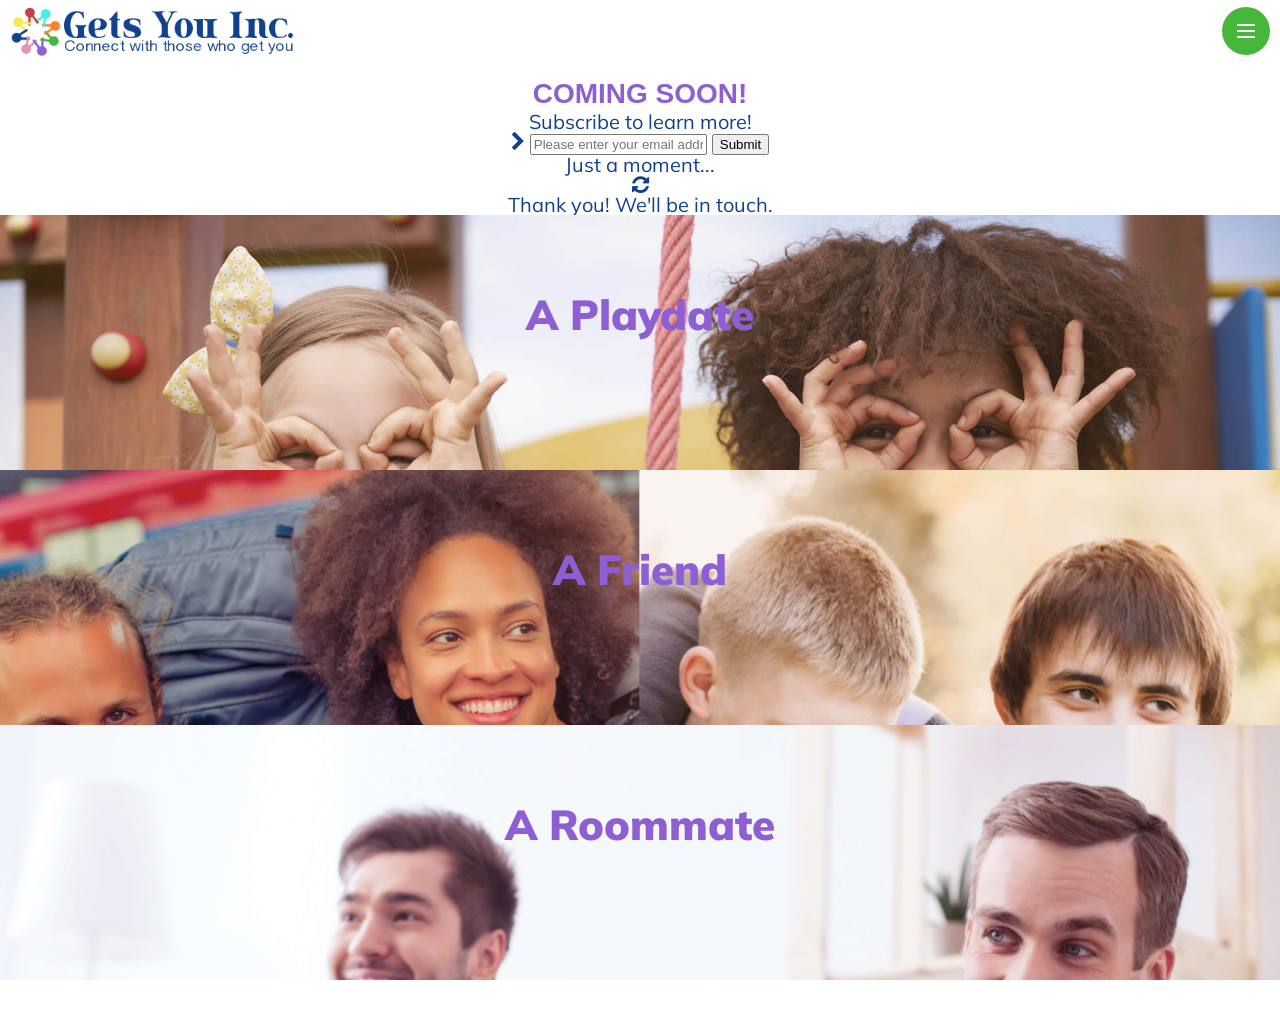
<file: index.html>
<!doctype html>
<html lang="en" class="no-js">
<head>
	<meta charset="UTF-8">
	<meta name="viewport" content="width=device-width, initial-scale=1">
	<meta name="keywords" content="connecting, matching, autism, spectrum, playmate, playdate, friendship, dating, roommate, moving">
	<meta name="description" content="Making connections with others that get you. Our algorithm matches you for playdates, friendships/dates, and roommates for either college or if you're moving out.">
	<link rel="shortcut icon" type="image/x-icon" href="img/favicon.ico">
    <link href="https://fonts.googleapis.com/css?family=Muli:700,900" rel="stylesheet" type="text/css">
    <link rel="stylesheet" href="https://cdnjs.cloudflare.com/ajax/libs/font-awesome/4.7.0/css/font-awesome.min.css">
	<link rel="stylesheet" href="css/reset.css"> <!-- CSS reset -->
	<link rel="stylesheet" href="css/style.css"> <!-- Resource style -->
    <script src="js/modernizr.js"></script> <!-- Modernizr -->
	
  	
	<title>GetsYouInc - ASD Connections</title>
</head>
<body>
	<header>
		<a href="#0" class="logo"><img src="img/logo.png" alt="Logo of 8 figures standing in a circle holding hands inward to form a star. Titled, 'Gets You Inc.' Tagline, 'Connecting you with someone that gets you.'" width="285"></a>
		<br/>
		<div class="head-title">
            <h1>COMING SOON!</h1>
		</div>

        <button class="nav-trigger">Menu<span aria-hidden="true" class="icon"></span></button>
	
		<!-- heirarchy: #cuboid > form > div*4(cuboid faces) -->
	    <div id="cuboid">
	        <form>
		        <!-- #1 hover button -->
		        <div>
			        <p class="cuboid-text">Subscribe to learn more!</p>
		        </div>
		        <!-- #2 text input -->
		        <div>
			        <!-- Label to trigger #submit -->
			        <label for="submit" class="submit-icon">
				        <i class="fa fa-chevron-right"></i>
			        </label>
			        <input type="text" id="email" class="cuboid-text" placeholder="Please enter your email address." autocomplete="off"/>
			        <!-- hidden submit button -->
			        <input type="submit" id="submit" />
		        </div>
		        <!-- #3 loading message -->
		        <div>
			        <p class="cuboid-text loader">Just a moment...</p>
		        </div>
		        <!-- #4 success message -->
		        <div>
			        <!-- reset/retry button -->
			        <span class="reset-icon"><i class="fa fa-refresh"></i></span>
                    <p class="cuboid-text">Thank you! We'll be in touch.</p>
		        </div>
	        </form>
        </div> <!-- .cuboid -->
	</header>

	<nav class="primary-nav">
		<ul>
			<li class="label">Navigation</li>
            <li><a href="pages/about.html">Our Story</a></li>
			<li><a href="pages/team.html">The Team</a></li>
			<li><a href="pages/contact.html">Contact Us</a></li>
		</ul>
	</nav> <!-- .primary-nav -->
	
	<div class="projects-container">
		<ul>
			<li class="single-project">
				<div class="title">
					<h1>A Playdate</h1>
				</div> <!-- .title -->
                
				<div class="project-info">
				    <button class="scroll">Scroll down</button>
					
				    <div class="content-wrapper">
                        <article>
                            <h2>A Playdate That Gets You</h2>
						    <p>
                                One of the most heartbreaking experiences for parents is witnessing their child not fitting in. Parents of children on the autism spectrum are familiar with this pain–sometimes due to their child withdrawing and other times due to children shunning their child. 
							</p>
							<p>
								As professionals working in the field of applied behavior analysis, we can help you. We've used our extensive knowledge from working with children on the spectrum to design a site and create an algorithm pairing ideal playdates.
							</p>
							<p>
								You and your child will finally be able to experience the benefits and joys of positive social interaction. Gets You Inc. will be here to help you find a playdate that gets you.
                            </p>
							<P>
							    To be kept informed of our progress and be notified of our upcoming launch, just go up to our green sign up cube and leave your email address now. We promise, we will never sell or share it! Then choose to share the news, by clicking on the icons of your favorite platforms over on the right.
							</P>
							<br/>
							<a href="index.html" class="back">BACK TO HOME</a>
                        </article>		
                    </div> <!-- .content-wrapper -->
                </div> <!-- .project-info -->
            </li> <!-- .single-project -->
			

            <li class="single-project">
                <div class="title">
				    <h1>A Friend</h1>
                </div> <!-- .title -->

                <div class="project-info">
				    <button class="scroll">Scroll down</button>

					<div class="content-wrapper">
                        <article>
                            <h2>A Friend That Gets You</h2>
						    <p>
							    Living on the autism spectrum can feel very lonely. It's hard to find a friend that truely understands you and your traits. 
							</p>
							<p>
								As professionals working with people on the autism spectrum, we've used our expertise in the field of applied behavior analysis to design a site and create an algorithm pairing like-minded people for possible friendships.
							</p>
							<p>
								Not only will you find an understanding friend, but you'll also be able to communicate with your matches live, in a secure environment. Whether you're looking for a friend to just hang out with or for a romance, Gets You Inc. will be here to help you find a friend that gets you.
						    </p>
							<P>
							    To keep up with our progress and find out the date of our launch, go up to our green sign up cube and leave your email address now. You have our promise, we'll never share or sell it! Now select your favorite platforms to share the news at the bottom right.
							</P>
							<a href="index.html" class="back">BACK TO HOME</a>
						</article>                
				    </div><!-- .content-wrapper --> 
                </div><!-- .project-info -->
			</li><!-- single-project -->


            <li class="single-project">
                <div class="title">
				    <h1>A Roommate</h1>
                </div> <!-- .title -->

                <div class="project-info">
				    <button class="scroll">Scroll down</button>

					<div class="content-wrapper">
                        <article>
                            <h2>A Roommate That Gets You</h2>
						    <p>
							    Moving out, be it for college or you're just ready for the next stage of your life, can be an exciting, but anxious time for everyone. When you're on the spectrum, it has its own unique challenges. 
							</p>
							<p>
								We've used our extensive experience in the field of applied behavior analysis to design a site and create an algorithm to pair harmonious people, as possible roommates. 
							</p>
							<p>
							    You'll soon be able to easily find a roommate, as well as be able to communicate live, within our secure environment, until you're ready to move your conversations off line. 
							</p>
							<p>
								Whether you're moving into a dorm room or a condo close to work, Gets You Inc. will be here to help you find a roommate that gets you.
						    </p>
							<P>
							    To receive our newsletter and be kept informed of our progress and be notified of our launch date and special offers, go up to our green sign up cube and leave your email address. We promise, we will never share or sell it! Don't forget to choose your favorite platforms from the bottom right, to share the news.
							</P>
							<a href="index.html" class="back">BACK TO HOME</a>
						</article>
				    </div><!-- .content-wrapper --> 
                </div><!-- .project-info --> 
            </li><!-- single-project -->
		</ul>
    </div> <!-- .projects-container -->
	<div class="a2a_kit a2a_kit_size_22 a2a_floating_style a2a_default_style" style="bottom:0px; right:4%;"><!-- social-media -->
        <a class="a2a_button_facebook"></a>
        <a class="a2a_button_twitter"></a>
        <a class="a2a_button_google_plus"></a>
        <a class="a2a_button_pinterest"></a>
        <a class="a2a_button_email"></a>
    </div><!-- social-media -->

<script src="js/jquery-2.1.4.js" type="text/javascript"></script>
<script src="js/main.js"></script> <!-- Resource jQuery -->
<script async src="https://static.addtoany.com/menu/page.js"></script>
</body>
</html>
</file>
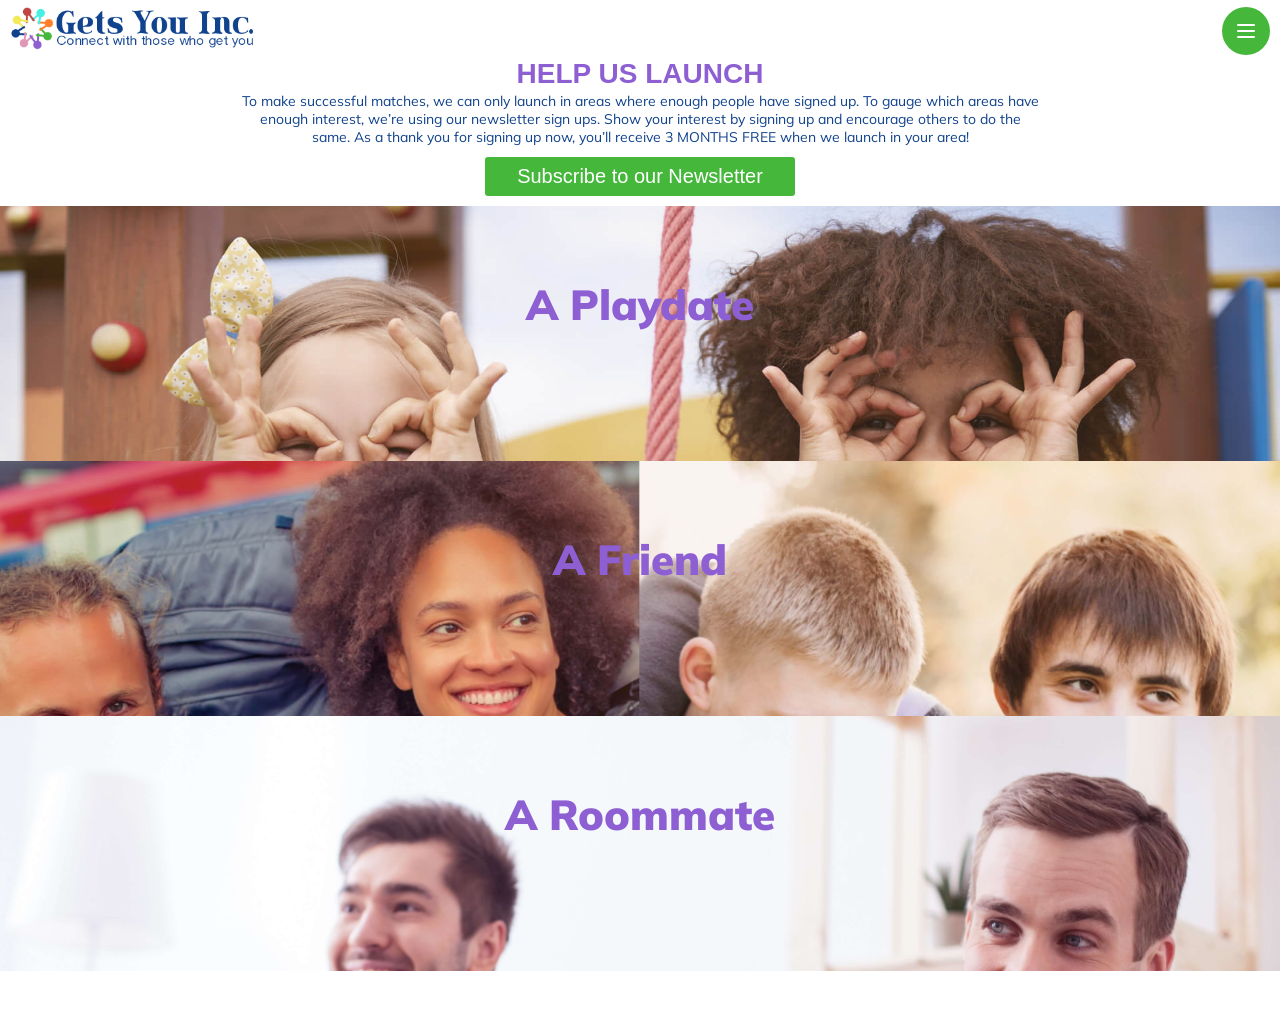
<file: home.html>
<!doctype html>
<html lang="en" class="no-js">
<head>
	<meta charset="UTF-8">
	<meta name="viewport" content="width=device-width, initial-scale=1,maxiumum-scale=1,minimum-scale=1">
	<meta name="keywords" content="connecting, matching, autism, spectrum, playmate, playdate, friendship, dating, roommate, moving">
	<meta name="description" content="Our algorithm matches individuals on the austism spectrum with playdates, friends/dates, and roommates. We help you connect with those who get you.">
	<meta name="google-site-verification" content="wWS8jaY9TCCf4JEFb7dflRlG07UkhD0gkKArxJwVW4M" />
	
	<link rel="shortcut icon" type="image/x-icon" href="img/favicon.ico">
    <link href="https://fonts.googleapis.com/css?family=Muli:700,900" rel="stylesheet" type="text/css">
    <link rel="stylesheet" href="https://cdnjs.cloudflare.com/ajax/libs/font-awesome/4.7.0/css/font-awesome.min.css">
	<link rel="stylesheet" href="css/reset.css"> <!-- CSS reset -->
	<link rel="stylesheet" href="css/style.css"> <!-- Resource style -->
    <script src="js/modernizr.js"></script> <!-- Modernizr -->
	
  	
	<title>GetsYouInc - ASD Connections</title>
</head>
<body>
	<header>
		<a href="#0" class="logo"><img src="img/logo.png" alt="Logo of 8 figures standing in a circle holding hands inward to form a star. Titled, 'Gets You Inc.' Tagline, 'Connecting you with someone that gets you.'" width="245"></a>
	
		<div class="head-title">	
	               <h1>HELP US LAUNCH</h1>
	           </div>
			   <div class="head-explain">	   
	             <p>To make successful matches, we can only launch in areas where enough people have signed up. To gauge which areas have enough interest, we’re using our newsletter sign ups. Show your interest by signing up and encourage others to do the same. As a thank you for signing up now, you’ll receive 3 MONTHS FREE when we launch in your area! 
	             </p>
	           </div>
			   <div class="subscribe">	   
				   <button class="button button-subscribe"><a href = "https://getsusubscribe.herokuapp.com">Subscribe to our Newsletter</a></button>
	           </div>
			  <button class="nav-trigger">Menu<span aria-hidden="true" class="icon"></span></button>
	       </header>

		   <nav class="primary-nav">
	           <ul>
				   <li class="label">Navigation</li>
				   <li><a href="pages/about.html">Our Story</a></li>
				   <li><a href="pages/team.html">The Team</a></li>
				   <li><a href="pages/work.html">Connections</a></li>
				   <li><a href="pages/contact.html">Contact Us</a></li>
	           </ul>
	       </nav> <!-- .primary-nav -->
    
		   <div class="projects-container">
	           <ul>
				   <li class="single-project">	   	   
					   <div class="title">	   
	                       <h1>A Playdate</h1>
	                   </div> <!-- .title -->
                
					   <div class="project-info">	   
						   <button class="scroll">Scroll down</button>
                    
						   <div class="content-wrapper">	   
	                           <article>
	                               <h2>A Playdate That Gets You</h2>
	                               <p>
	                                   One of the most difficult experiences for parents is witnessing their child not fitting in. Parents of children on the autism spectrum are familiar with this experience, sometimes due to their child withdrawing and other times due to children excluding their child. 
	                               </p>
	                               <p>
	                                   As professionals who have many years of experience working with children on the spectrum, we can help you. We’ve used our extensive knowledge to design a site and create an algorithm to pair ideal playdates. Gets You Inc. is the only site to take your child’s unique qualities into consideration, before forming a match.
	                               </p>
	                               <p>
	                                   Our hope is to provide a resource that enables you to find the benefits and joys of positive social interaction. Gets You Inc. is here to help you find a playdate that finally gets you.
	                               </p>
	                               <p>
	                                   To be be notified of our launch in your area, subscribe to our newsletter. We promise, we will never sell or share your info! We value your’s and your child’s privacies. When we’re ready to launch, we’ll send you a code for 3 MONTHS FREE to try Gets You Inc. We’ve made it easy for you to share this pre-launch invitation to try us, just click on the icons of your favorite platforms over on the right. 
	                               </p>    
	                               <p>
	                                   Gets You Inc. is eager to assist you in finding an ideal playdate for your child.
	                               </p>
	                               <br/>
								   <a href="home.html" class="back">BACK TO HOME</a>
	                           </article>        
	                      </div> <!-- .content-wrapper -->
	                   </div> <!-- .project-info -->
	               </li> <!-- .single-project -->
			

            <li class="single-project">
                <div class="title">
				    <h1>A Friend</h1>
                </div> <!-- .title -->

                <div class="project-info">
				    <button class="scroll">Scroll down</button>

					<div class="content-wrapper">
                        <article>
                            <h2>A Friend That Gets You</h2>
						    <p>
							    Living on the autism spectrum can feel very lonely. It's hard to find a friend that truly understands you and your unique traits. 
							</p>
							<p>
								As professionals working with people on the spectrum, we've used our many years of experience within the community, to design a first of its kind site and created our own algorithm to pair compatable people for possible friendships.
							</p>
							<p>
								Not only will you find understanding people you can feel comfortable around, but you'll also be able to communicate with your matches live, within a secure environment. Whether you're looking for a friend to just hang out with or for a romantic relationship, Gets You Inc. is here to help you find a friend that finally gets you.
						    </p>
							<p>
							    To keep up with our progress and find out the date of our launch, plus relevant articles for the ASD community, subscribe to our newsletter. Don't worry, we respect you too much to ever share or sell your private info. Your privacy is important to us! When we get ready to launch, we'll send you a discount code for 3 MONTHS FREE to try Gets You Inc. Don't forget to select your favorite platforms to share this pre-launch deal. We've made it easy for you with the icons on the bottom right. 
							</p>	
							<p>	Gets You Inc. is excited to begin helping you find that special friend that gets you.
							</p>
							<a href="home.html" class="back">BACK TO HOME</a>
						</article>                
				    </div><!-- .content-wrapper --> 
                </div><!-- .project-info -->
			</li><!-- single-project -->


            <li class="single-project">
                <div class="title">
				    <h1>A Roommate</h1>
                </div> <!-- .title -->

                <div class="project-info">
				    <button class="scroll">Scroll down</button>

					<div class="content-wrapper">
                        <article>
                            <h2>A Roommate That Gets You</h2>
						    <p>
							    Moving out, be it for college or you're just ready for the next stage of your life, can be an exciting but anxious time for everyone. When you're on the spectrum, it has its own unique challenges. 
							</p>
							<p>
								We've used our extensive experience working with those on the spectrum to design this one-of-a-kind site. We've created an algorithm that takes into consideration what makes you, you, and pairing like minded people as possible roommates. 
							</p>
							<p>
							    You'll soon be able to easily find a roommate that gets you and to communicate live within our secure site, until you're ready to move your conversations off-line. 
							</p>
							<p>
								Whether you're moving into a dorm room or a condominium close to work, Gets You Inc. will be here to help you find a roommate that gets you.
						    </p>
							<p>
							    To receive a free trial on Gets You Inc., subscribe now to our newsletter. We'll keep you updated on our progress and notify you of our launch date, plus include any articles we believe you may find interesting and relative. When we're ready to launch, we'll send you your code for 3 MONTHS FREE on Gets You Inc. We take your privacy seriously. You can rest assured, we'll never share or sell your info! Don't forget to choose your favorite platforms from the bottom right and share this exciting pre-launch offer. 
							</p>
							<p>
								Gets You Inc. is looking forward to helping you find an ideal roommate–a roommate that gets you.
							</p>
							<a href="home.html" class="back">BACK TO HOME</a>
						</article>
				    </div><!-- .content-wrapper --> 
                </div><!-- .project-info --> 
            </li><!-- single-project -->
		</ul>
    </div> <!-- .projects-container -->
	<div class="a2a_kit a2a_kit_size_32 a2a_floating_style a2a_default_style" style="bottom:0px; right:4%;"><!-- social-media -->
        <a class="a2a_button_facebook"></a>
        <a class="a2a_button_twitter"></a>
        <a class="a2a_button_google_plus"></a>
        <a class="a2a_button_pinterest"></a>
        <a class="a2a_button_email"></a>
    </div><!-- social-media -->
<script src="js/jquery-2.1.4.js" type="text/javascript"></script>
<script src="js/main.js"></script> <!-- Resource jQuery -->
<script async src="https://static.addtoany.com/menu/page.js"></script>
</body>
</html>
</file>
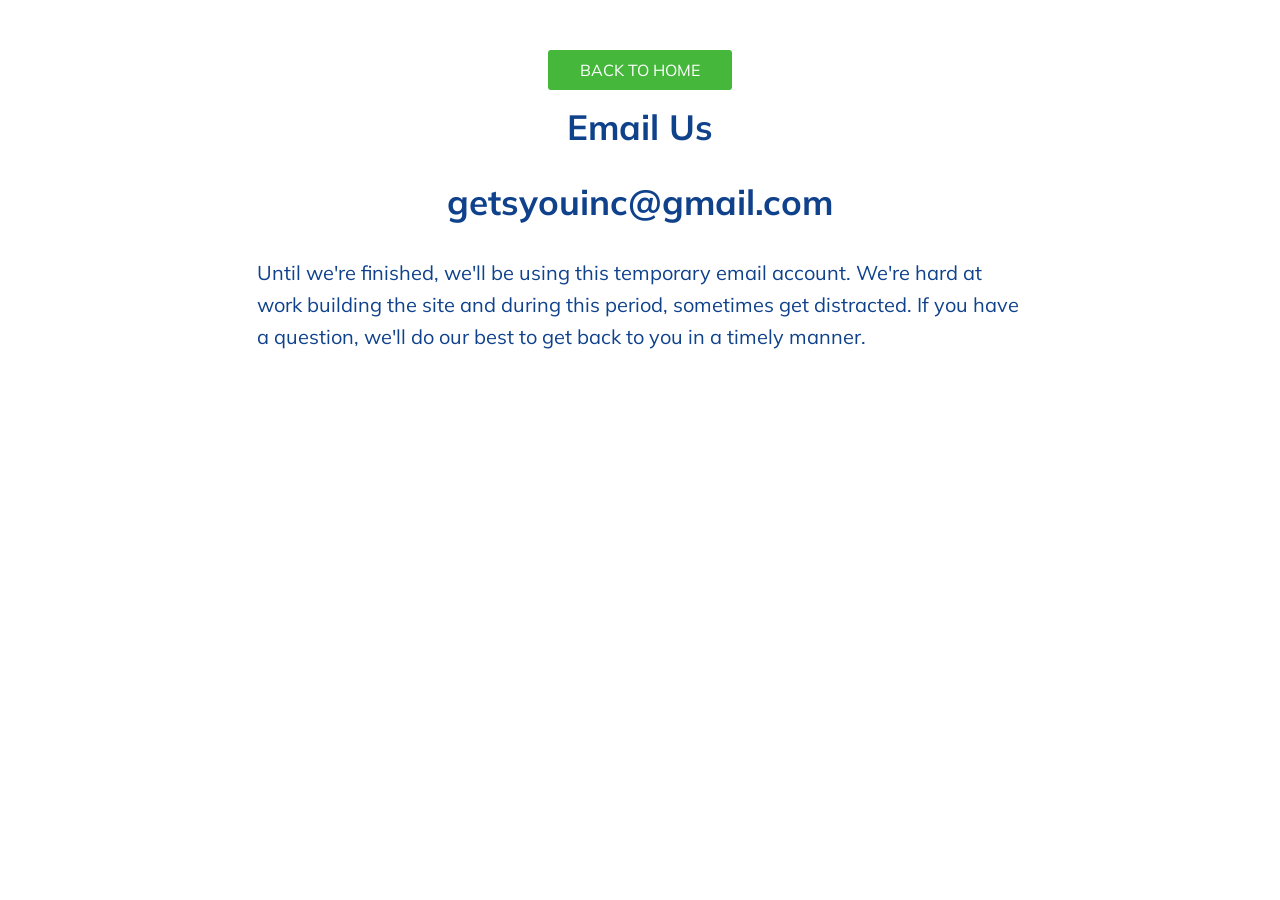
<file: pages/contact.html>
<!doctype html>
<html lang="en" class="no-js">
<head>
	<meta charset="UTF-8">
	<meta name="viewport" content="width=device-width, initial-scale=1,maxiumum-scale=1,minimum-scale=1">
    <link rel="shortcut icon" type="image/x-icon" href="../img/favicon.ico">
	<link href='https://fonts.googleapis.com/css?family=Muli' rel='stylesheet' type='text/css'>
    <link rel="stylesheet" href="https://cdnjs.cloudflare.com/ajax/libs/font-awesome/4.7.0/css/font-awesome.min.css">
	<link rel="stylesheet" href="../css/reset.css"> <!-- CSS reset -->
	<link rel="stylesheet" href="../css/style.css"> <!-- Resource style -->

    <title>Contact Us - Gets You Inc.</title>
</head>
<body>
	<div class="page-wrapper">
	    <article>
			<a href="../home.html" class="back">BACK TO HOME</a>
		    <div>
                <h2>Email Us</h2>
	        </div>
			
			<div>
			    <h2>getsyouinc@gmail.com</h2>
			</div>
			<div>
				<p>Until we're finished, we'll be using this temporary email account. We're hard at work building the site and during this period, sometimes get distracted. If you have a question, we'll do our best to get back to you in a timely manner.</p>
			</div>
			
			
		</article>
	</div>
</body>
</html>
</file>
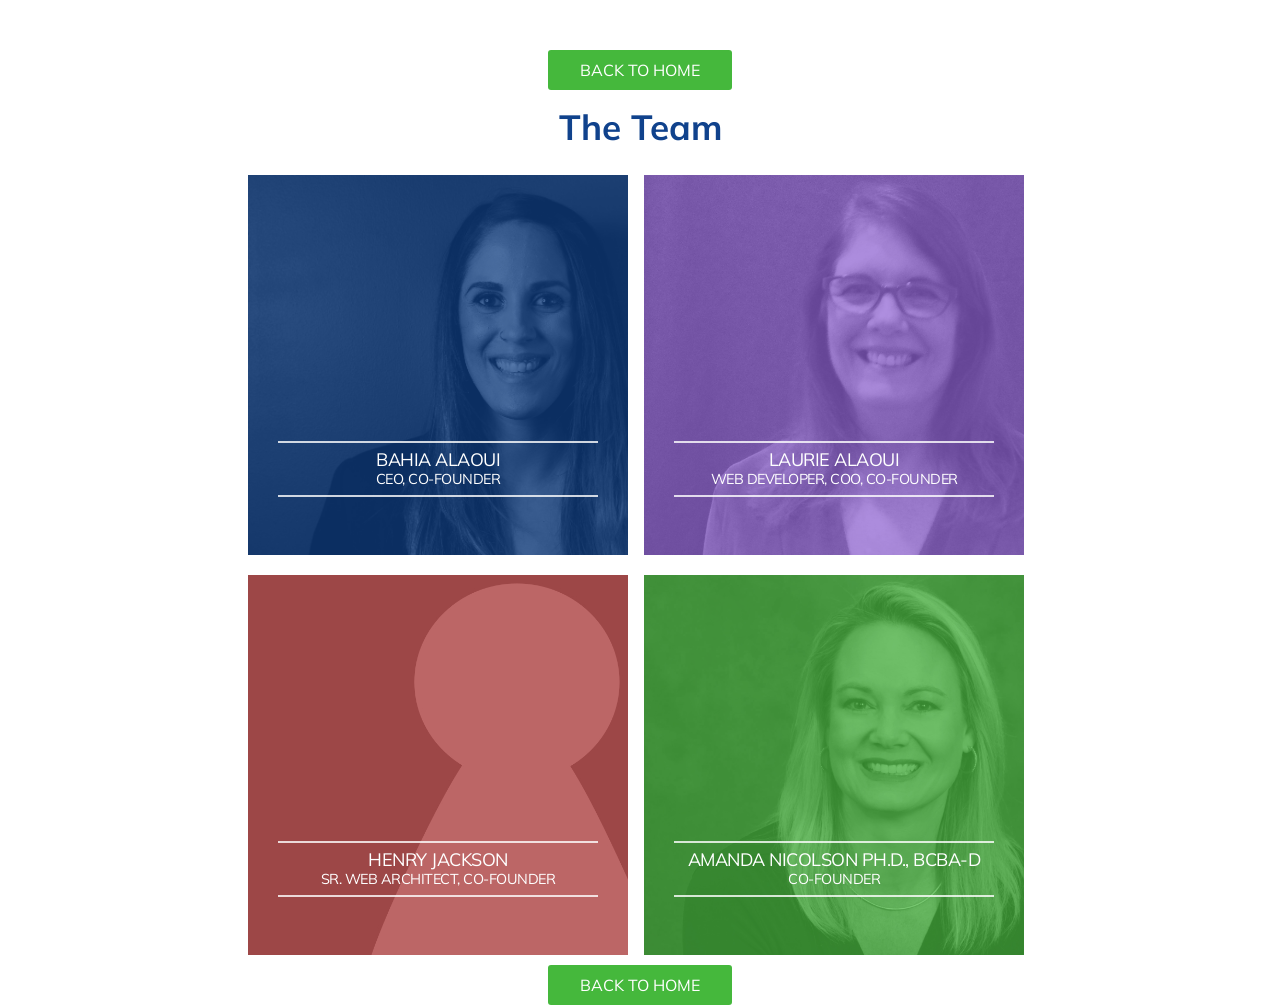
<file: pages/team.html>
<!doctype html>
<html lang="en">
<head>
	<meta charset="UTF-8">
	<meta name="viewport" content="width=device-width, initial-scale=1,maxiumum-scale=1,minimum-scale=1">

	<link href='https://fonts.googleapis.com/css?family=Muli' rel='stylesheet' type='text/css'>
    <link rel="stylesheet" href="https://cdnjs.cloudflare.com/ajax/libs/font-awesome/4.7.0/css/font-awesome.min.css">
    <link rel="shortcut icon" type="image/x-icon" href="../img/favicon.ico">
	<link rel="stylesheet" href="../css/reset.css"> <!-- CSS reset -->
	<link rel="stylesheet" href="../css/style.css"> <!-- Resource style -->
   
	<title>Our Team - Gets You Inc.</title>
</head>
<body>

<div class="container">
	<div class="page-wrapper">    
	      <main>
		      <a href="../home.html" class="back">BACK TO HOME</a>
                  <h2>The Team</h2>				
				
    <article class="modal bg--blue" role="dialog" id="modalA" aria-labelledby="modalA-title" aria-describedby="modalA-description">
	    <div>
		    <input class="back1page" type="button" value="BACK" onclick="history.back(-1)"/>
	    </div>
	    <h1 id="modalA-title" class="modal-title">Bahia Alaoui</h1>
	    <section id="modalA-description" class="modal-description">
			<p>Bahia Alaoui is a co-founder, and the CEO of Gets You Inc. She received her bachelor’s degree in psychology and her master’s degree in Counseling with an option in Marriage, Family, and Child Counseling, both from California State University Fresno. As a Marriage and Family Therapist trainee at Fresno Family Counseling Center, she provided counseling services to children, adults, families, and couples. Bahia will continue to gain experience as a Marriage and Family Therapist Intern until she becomes a licensed therapist.</p>
			
			<p>In 2012, Bahia began working for Dr. Nicolson as a Behavior Therapist at the Autism Center at Fresno State. When Dr. Nicolson founded the California Autism Center, Bahia was one of the first few employees to be hired on. Bahia began her position at the California Autism Center as a Behavior Therapist, was eventually promoted to Case Assistant, and then to Clinical Supervisor.</p>
			
			<p>Bahia has combined her knowledge and experience from both fields and positions to hold support groups for parents of children on the autism spectrum, as well as one for siblings of children on the spectrum. Though she is responsible and a hard worker, she is also a fun-loving free-spirit who enjoys being in nature and spending time with friends and family.</p>
		</section>
	    <div>
		    <input class="back1page" type="button" value="BACK" onclick="history.back(-1)"/>
	    </div>
    </article>

    <article class="modal bg--purple" role="dialog" id="modalB" aria-labelledby="modalB-title" aria-describedby="modalB-description">	    
	    <div>
		    <input class="back1page" type="button" value="BACK" onclick="history.back(-1)"/>
	    </div>
	    <h1 id="modalB-title" class="modal-title">Laurie Alaoui</h1>
	    <section id="modalB-description" class="modal-description">
		    <p>Laurie left college to move to Morocco in 1978 where she lived for 12 years. While there, she worked with several small charities devoted to helping the poor and the disabled in Casablanca and Marrakech. She began her family and then returned to the United States and college, where she pursued a degree in Creative Writing at San Francisco State University, culminating in a job as the restaurant editor for the San Francisco Independent and later working in the print advertising industry.</p>
	
            <p>After raising her children, she became enthralled with the tech industry and its potential to make positive changes in the world, so she began learning to code at home with the help of various websites and Railsbridge. She graduated from General Assembly's WDI bootcamp in 2015 and has been coding ever since.</p>
	
	        <p>Laurie considers the San Francisco Bay Area home, but she is currently residing in the Sacramento area. She is Nana to three adorable grandchildren and the proud mother of three, with her youngest now serving as her CEO!</p>
		</section>
	    <div>
		    <input class="back1page" type="button" value="BACK" onclick="history.back(-1)"/>
	    </div>
    </article>

    <article class="modal bg--red" role="dialog" id="modalC" aria-labelledby="modalC-title" aria-describedby="modalC-description">
	    <div>
	        <input class="back1page" type="button" value="BACK" onclick="history.back(-1)"/>
	    </div>
	    <h1 id="modalC-title" class="modal-title">Henry Jackson</h1>
	    <section id="modalC-description" class="modal-description">
            <p>Henry has over 20 years' experience working in technology industries developing and architecting solutions. Henry was owner and Chief Systems Architect of his own firm for ten years, H.A.J Computer Consulting Group Inc., in which he worked with Northrop Grumman to develop the Advance Technology Transit Bus (A.T.T.B) system. He has worked with such companies as ESPN, Disney, Experian and many others.</p>

			<p>Henry has worked with numerous technologies including Java, Ruby on Rails, Node.js, Reactjs, Objective C, Heroku, and he has created Single Page Applications, Web, and Mobile applications.</p>

            <p>When Henry is not dealing with technologies, he enjoys mountain bike riding, basketball, fishing, and most of all being with his family.</p>
	    </section>
	    <div>
	        <input class="back1page" type="button" value="BACK" onclick="history.back(-1)"/>
	    </div>
    </article>

    <article class="modal bg--green" role="dialog" id="modalD" aria-labelledby="modalD-title" aria-describedby="modalD-description">
	    <div>
	        <input class="back1page" type="button" value="BACK" onclick="history.back(-1)" />
	    </div>
	    <h1 id="modalD-title" class="modal-title">Amanda Nicolson, Ph.D., BCBA-D</h1>
	    <section id="modalD-description" class="modal-description">
		    <p>Amanda Nicolson received her bachelor’s degree at Oklahoma City University, her M.A. in Psychology from the University of Nevada, Reno, and her Ph.D. from Florida State University. She became a Board Certified Behavior Analyst in 2000. She was the director of in-home services for ABC School in Sacramento and consulted with other autism service agencies in California before moving to be lead behavior analyst for Washoe County School District in Reno, NV. 
</p>
			
		    <p>In 2006 Dr. Nicolson moved to Fresno, CA to accept a faculty position at Fresno State where she remained for 8 years as an associate professor in the Psychology department. She also served as the coordinator for the Master’s program in ABA and founded the autism center at Fresno State. Dr. Nicolson left the university in order to pursue full time clinical work and co-founded the California Autism Center where she remained for 3 years.</p>
			
	        <p>In other professional endeavors; she has published articles in peer reviewed journals and chapters in several books as well as co-authoring the recent book, Behavioral Principles in Communicative Disorders: Applications to Assessment and Treatment.  Dr. Nicolson has served as a reviewer for several journals and was a reviewer for the National Autism Center’s National Standards Project. She also regularly presents at regional and national conferences.  Dr. Nicolson was recently re-elected to the Board of Directors for the California Association for Behavior Analysis where she will serve a two year term. She has traveled to Bosnia and the country of Georgia to work on autism projects in those countries. In 2017 she opened Swan Consulting Inc. in Fresno, to continue providing comprehensive, contemporary ABA services for children and families affected by ASD in a unique model. Last (but not least), Amanda is the proud mother of two wonderful children. </p>
	    </section>
	    <div>
	        <input class="back1page" type="button" value="BACK" onclick="history.back(-1)"/>
	    </div>	
    </article>
</main>
		
 <main class="content">
	<figure class="overlay blue">
		<img src="../img/bahia_Foter.jpg" alt="img of Bahia Alaoui"/>
		<figcaption>
			<h3>Bahia Alaoui<br/><span>CEO, Co-Founder</span></h3>
		</figcaption>
	    <a href="#modalA" class="modalA" class="modal-open"></a>		
	</figure>
	
	<figure class="overlay purple">
		<img src="../img/laurie_Fotor.jpg" alt="img of Laurie Alaoui"/>
		<figcaption>
			<h3>Laurie Alaoui<br/><span>web developer, COO, Co-Founder</span></h3>
		</figcaption>
		<a href="#modalB" class="modalB" class="modal-open"></a>
	</figure>
    
	<figure class="overlay red">
		<img src="../img/henry_Fotor.jpg" alt="img of Henry Jackson"/>
		<figcaption>
		    <h3>Henry Jackson<br/><span>Sr. Web Architect, Co-Founder</span></h3>
		</figcaption>
        <a href="#modalC" class="modalC" class="modal-open"></a>
	</figure>
	
	<figure class="overlay green">
		<img src="../img/amanda_Fotor.jpg" alt="img of Dr. Amanda Nicolson"/>
		<figcaption>
		    <h3>Amanda Nicolson Ph.D., BCBA-D<br/><span>Co-Founder</span></h3>	
		</figcaption>
		<a href="#modalD" class="modalD" class="modal-open"></a>   
	</figure>
</main>
		<a href="../home.html" class="back">BACK TO HOME</a>

	</div>
	</div>

</body>
</html>
</file>
<file: css/style.css>
/* -------------------------------- 

Primary style

-------------------------------- */
*, *::after, *::before {
  box-sizing: border-box;
}

html {
  font-size: 62.5%;
}

body {
  font-size: 2rem;
  font-family: "Muli", sans-serif;
  color: #10428c;
  background-color: #fff;
  padding-top: 50px;
  text-align: center;
}

html, body {
  height: 100%;
}

a {
  color: #fff;
  text-decoration: none;
}

button {
  border: none;
  outline: none;
  cursor: pointer;
}


/* -------------------------------- 

 Header

-------------------------------- */
.logo, .nav-trigger {
  position: absolute;
  z-index: 3;
}
.logo {
  top: 7px;
  left: 10px;
  cursor: pointer;
  -webkit-transition: opacity 0.3s, visibility 0.3s;
  -moz-transition: opacity 0.3s, visibility 0.3s;
  transition: opacity 0.3s, visibility 0.3s;
}
.logo.project-open {
  opacity: 0;
  visibility: hidden;
}
.nav-trigger {
  top: 7px;
  right: 10px;
  height: 48px;
  width: 48px;
  border-radius: 50%;
  background-color: #45b83c;
  -webkit-transition: background 0.2s;
  -moz-transition: background 0.2s;
  transition: background 0.2s;
  /*image replacement*/
  overflow: hidden;
  text-indent: 100%;
  white-space: nowrap;
  color: transparent;
}
.nav-trigger .icon,
.nav-trigger .icon::before,
.nav-trigger .icon::after {
  /*icon created in CSS*/
  position: absolute;
  background-color: #fff;
  border-radius: 2px;
  /*force Hardware Acceleration in WebKit*/
  -webkit-transform: translateZ(0);
  -moz-transform: translateZ(0);
  -ms-transform: translateZ(0);
  -o-transform: translateZ(0);
  transform: translateZ(0);
  -webkit-backface-visibility: hidden;
  backface-visibility: hidden;
}
.no-touch .nav-trigger:hover {
  background-color: #cfffcc;
}
.nav-trigger .icon {
  /*middle line of the menu icon*/
  display: inline-block;
  width: 18px;
  height: 2px;
  left: 50%;
  top: 50%;
  bottom: auto;
  right: auto;
  -webkit-transform: translateX(-50%) translateY(-50%);
  -moz-transform: translateX(-50%) translateY(-50%);
  -ms-transform: translateX(-50%) translateY(-50%);
  -o-transform: translateX(-50%) translateY(-50%);
  transform: translateX(-50%) translateY(-50%);
  -webkit-transition: -webkit-transform 0.3s, background-color 0.3s;
  -moz-transition: -moz-transform 0.3s, background-color 0.3s;
  transition: transform 0.3s, background-color 0.3s;
}
.nav-trigger .icon::before, .nav-trigger .icon::after {
  /*upper and lower lines of the menu icon*/
  content: '';
  top: 0;
  right: 0;
  width: 100%;
  height: 100%;
  -webkit-transition: -webkit-transform 0.3s;
  -moz-transition: -moz-transform 0.3s;
  transition: transform 0.3s;
}
.nav-trigger .icon::before {
  -webkit-transform: translateY(-6px);
  -moz-transform: translateY(-6px);
  -ms-transform: translateY(-6px);
  -o-transform: translateY(-6px);
  transform: translateY(-6px);
}
.nav-trigger .icon::after {
  -webkit-transform: translateY(6px);
  -moz-transform: translateY(6px);
  -ms-transform: translateY(6px);
  -o-transform: translateY(6px);
  transform: translateY(6px);
}
.nav-trigger.project-open .icon {
  /*user selects a projects - transform the icon into a 'X'*/
  background-color: rgba(255, 255, 255, 0);
}
.nav-trigger.project-open .icon::before, .nav-trigger.project-open .icon::after {
  background-color: #fff;
}
.nav-trigger.project-open .icon::before {
  -webkit-transform: translateY(0) rotate(45deg);
  -moz-transform: translateY(0) rotate(45deg);
  -ms-transform: translateY(0) rotate(45deg);
  -o-transform: translateY(0) rotate(45deg);
  transform: translateY(0) rotate(45deg);
}
.nav-trigger.project-open .icon::after {
  -webkit-transform: translateY(0) rotate(-45deg);
  -moz-transform: translateY(0) rotate(-45deg);
  -ms-transform: translateY(0) rotate(-45deg);
  -o-transform: translateY(0) rotate(-45deg);
  transform: translateY(0) rotate(-45deg);
}
.nav-trigger.nav-open .icon {
  /* user opens the navigation - transform the icon into an arrow */
  -webkit-transform: translateY(-50%) translateX(-50%) rotate(90deg);
  -moz-transform: translateY(-50%) translateX(-50%) rotate(90deg);
  -ms-transform: translateY(-50%) translateX(-50%) rotate(90deg);
  -o-transform: translateY(-50%) translateX(-50%) rotate(90deg);
  transform: translateY(-50%) translateX(-50%) rotate(90deg);
}
.nav-trigger.nav-open .icon::after {
  -webkit-transform: translateX(-5px) translateY(3px) rotate(45deg) scaleX(0.5);
  -moz-transform: translateX(-5px) translateY(3px) rotate(45deg) scaleX(0.5);
  -ms-transform: translateX(-5px) translateY(3px) rotate(45deg) scaleX(0.5);
  -o-transform: translateX(-5px) translateY(3px) rotate(45deg) scaleX(0.5);
  transform: translateX(-5px) translateY(3px) rotate(45deg) scaleX(0.5);
}
.nav-trigger.nav-open .icon::before {
  -webkit-transform: translateX(-5px) translateY(-3px) rotate(-45deg) scaleX(0.5);
  -moz-transform: translateX(-5px) translateY(-3px) rotate(-45deg) scaleX(0.5);
  -ms-transform: translateX(-5px) translateY(-3px) rotate(-45deg) scaleX(0.5);
  -o-transform: translateX(-5px) translateY(-3px) rotate(-45deg) scaleX(0.5);
  transform: translateX(-5px) translateY(-3px) rotate(-45deg) scaleX(0.5);
}
.head-title h1 {
  position: relative;
  top: 10px;
  margin: auto;
  margin-bottom: 14px;
  display: block;
  z-index: 1;
  color: #8d5fd3 ;
  font-family: “Muli”, sans-serif;
  font-size: 1.4em;
  font-weight: 900;
  text-align: center;
}

.head-explain p {
  max-width: 800px;
  margin: auto;
  font-size: .7em;
  line-height: 1.3;
}


/*-----------------------------

Subscribe

------------------------------*/
.subscribe {
	margin-top: 6px;
	margin-bottom: 6px;
}

.button-subscribe {
    background-color: #45b83c ; /* Green */
    border: none;
    border-radius: .3rem;
    padding: 8px 32px;
    text-align: center;
    text-decoration: none;
    display: inline-block;
    font-size: 20px;
    margin: 4px 2px;
    cursor: pointer;
    -webkit-transition-duration: 0.4s; /* Safari */
    transition-duration: 0.4s;
}


.button-subscribe:hover {
    box-shadow: 0 12px 16px 0 rgba(0,0,0,0.24),0 17px 50px 0 rgba(0,0,0,0.19);
}

/* -------------------------------- 

 Navigation

-------------------------------- */
.primary-nav {
  position: absolute;
  z-index: 1;
  top: 60;
  left: 0;
  /*height = (100% - 9%) - 9% is the space taken by the projects when the navigation is open*/
  height: 91%;
  width: 100%;
  overflow: auto;
  text-align: center;
  opacity: 0;
  -webkit-transition: opacity 0s 0.4s;
  -moz-transition: opacity 0s 0.4s;
  transition: opacity 0s 0.4s;
  /* vertically align its content */
  display: table;
}
.primary-nav ul {
  /*vertically align inside nav*/
  display: block;
  vertical-align: middle;
  -webkit-transform: translateY(50px);
  -moz-transform: translateY(50px);
  -ms-transform: translateY(50px);
  -o-transform: translateY(50px);
  transform: translateY(50px);
  -webkit-transition: -webkit-transform 0.4s;
  -moz-transition: -moz-transform 0.4s;
  transition: transform 0.4s;
}
.primary-nav a {
  display: inline-block;
  padding: .4em 1em;
  border-radius: 4px;
  -webkit-transition: background 0.2s;
  -moz-transition: background 0.2s;
  transition: background 0.2s;
  color: #10428c;
  font-family: "Muli", sans-serif;
  font-size: 2rem;
  font-weight: 700;
  -webkit-font-smoothing: antialiased;
  -moz-osx-font-smoothing: grayscale;
}
.no-touch .primary-nav a:hover {
  background-color: #f5f5f5;
}
.primary-nav .label {
  position: relative;
  margin: 2em 0 2em;
  color: #10428c;
  text-transform: uppercase;
  font-weight: 900;
  font-size: 2.5rem;
  letter-spacing: 1px;
}
.primary-nav .label::after {
  /* line below .label*/
  content: '';
  position: absolute;
  left: 50%;
  right: auto;
  -webkit-transform: translateX(-50%);
  -moz-transform: translateX(-50%);
  -ms-transform: translateX(-50%);
  -o-transform: translateX(-50%);
  transform: translateX(-50%);
  bottom: -15px;
  height: 1px;
  width: 40px;
  background-color: currentColor;
}
.primary-nav.nav-open {
  opacity: 1;
  -webkit-transition: opacity 0s;
  -moz-transition: opacity 0s;
  transition: opacity 0s;
}
.primary-nav.nav-open ul {
  -webkit-transform: translateY(0);
  -moz-transform: translateY(0);
  -ms-transform: translateY(0);
  -o-transform: translateY(0);
  transform: translateY(0);
}
@media only screen and (min-width: 1170px) {
  .primary-nav a {
    font-size: 2rem;
  }
}

/* -------------------------------- 

 Projects

-------------------------------- */
.projects-container {
  height: 90%;
  width: 100vw;
  position: relative;
  overflow: hidden;
}
.projects-container .single-project {
  position: absolute;
  z-index: 2;
  top: 0px;
  left: 0px;
  height: 100%;
  width: 99vw;
  cursor: pointer;
  -webkit-transition: -webkit-transform 0.4s;
  -moz-transition: -moz-transform 0.4s;
  transition: transform 0.4s;
  /*force hardware acceleration*/
  -webkit-backface-visibility: hidden;
  backface-visibility: hidden;
  -webkit-transform: translateZ(0);
  -moz-transform: translateZ(0);
  -ms-transform: translateZ(0);
  -o-transform: translateZ(0);
  transform: translateZ(0);
}
.projects-container .single-project:nth-of-type(2) {
  -webkit-transform: translateY(33.3333333333%);
  -moz-transform: translateY(33.3333333333%);
  -ms-transform: translateY(33.3333333333%);
  -o-transform: translateY(33.3333333333%);
  transform: translateY(33.3333333333%);
}
.projects-container .single-project:nth-of-type(3) {
  -webkit-transform: translateY(66.6666666667%);
  -moz-transform: translateY(66.6666666667%);
  -ms-transform: translateY(66.6666666667%);
  -o-transform: translateY(66.6666666667%);
  transform: translateY(66.6666666667%);
}
.projects-container .single-project.selected {
  /*selected project*/
  cursor: auto;
  -webkit-transform: translateY(0);
  -moz-transform: translateY(0);
  -ms-transform: translateY(0);
  -o-transform: translateY(0);
  transform: translateY(0);
}
.projects-container .single-project.selected ~ li {
  /*hide siblings projects*/
  -webkit-transform: translateY(100%);
  -moz-transform: translateY(100%);
  -ms-transform: translateY(100%);
  -o-transform: translateY(100%);
  transform: translateY(100%);
}
.projects-container.nav-open .single-project {
  box-shadow: 0 0 30px rgba(0, 0, 0, 0.5);
  -webkit-transform: translateY(91%);
  -moz-transform: translateY(91%);
  -ms-transform: translateY(91%);
  -o-transform: translateY(91%);
  transform: translateY(91%);
}
.projects-container.nav-open .single-project:nth-of-type(2) {
  -webkit-transform: translateY(94%);
  -moz-transform: translateY(94%);
  -ms-transform: translateY(94%);
  -o-transform: translateY(94%);
  transform: translateY(94%);
}
.projects-container.nav-open .single-project:nth-of-type(3) {
  -webkit-transform: translateY(97%);
  -moz-transform: translateY(97%);
  -ms-transform: translateY(97%);
  -o-transform: translateY(97%);
  transform: translateY(97%);
}
.projects-container.nav-open:hover .single-project {
  -webkit-transform: translateY(88%);
  -moz-transform: translateY(88%);
  -ms-transform: translateY(88%);
  -o-transform: translateY(88%);
  transform: translateY(88%);
}
.projects-container.nav-open:hover .single-project:nth-of-type(2) {
  -webkit-transform: translateY(92%);
  -moz-transform: translateY(92%);
  -ms-transform: translateY(92%);
  -o-transform: translateY(92%);
  transform: translateY(92%);
}
.projects-container.nav-open:hover .single-project:nth-of-type(3) {
  -webkit-transform: translateY(96%);
  -moz-transform: translateY(96%);
  -ms-transform: translateY(96%);
  -o-transform: translateY(96%);
  transform: translateY(96%);
}

.title {
  position: relative;
  z-index: 1;
  height: 33.333333333%;
  width: 100vw;
  text-align: center;
  /* vertical align its content */
  display: block;
}
.title::before {
  /*background image*/
  content: '';
  position: absolute;
  top: 0;
  left: 0;
  height: 300%;
  width: 100vw;
  background-position: center center;
  background-repeat: no-repeat;
}
.title::after {
  /*line below title - visible on hover*/
  content: '';
  position: absolute;
  left: 50%;
  top: 62%;
  -webkit-transform: translateX(-50%) translateY(-50%) scaleX(0);
  -moz-transform: translateX(-50%) translateY(-50%) scaleX(0);
  -ms-transform: translateX(-50%) translateY(-50%) scaleX(0);
  -o-transform: translateX(-50%) translateY(-50%) scaleX(0);
  transform: translateX(-50%) translateY(-50%) scaleX(0);
  height: 5px;
  width: 130px;
  background-color: #8d5fd3;
  -webkit-transition: -webkit-transform 0.2s;
  -moz-transition: -moz-transform 0.2s;
  transition: transform 0.2s;
}
.single-project:nth-of-type(1) .title {
  background-color: #e8b85a;
}
.single-project:nth-of-type(1) .title::before {
  background-image: url(../img/img-1.jpg);
}
.single-project:nth-of-type(2) .title {
  background-color: #798eab;
}
.single-project:nth-of-type(2) .title::before {
  background-image: url(../img/Collage_Fotor.jpg);
}
.single-project:nth-of-type(3) .title {
  background-color: #fafffc;
}
.single-project:nth-of-type(3) .title::before {
  background-image: url(../img/img3_Fotor.jpg);
}
.single-project:nth-of-type(1) .title::before, .single-project:nth-of-type(2) .title::before, .single-project:nth-of-type(3) .title::before {
  background-size: cover;
}

.title h1 {
  position: relative;
  top: 25%;
  padding: 1.5rem;
  z-index: 1;
  font-size: 4.2rem;
  font-weight: 900;
  color: #8d5fd3;
  font-family: "Muli", sans-serif;
  /*vertical align inside .title*/
  display: block;
  vertical-align: middle;
  -webkit-transition: -webkit-transform 0.4s;
  -moz-transition: -moz-transform 0.4s;
  transition: transform 0.4s;
  /*force hardware acceleration*/
  -webkit-backface-visibility: hidden;
  backface-visibility: hidden;
  -webkit-transform: translateZ(0);
  -moz-transform: translateZ(0);
  -ms-transform: translateZ(0);
  -o-transform: translateZ(0);
  transform: translateZ(0);
}
.no-touch .title:hover::after {
  -webkit-transform: translateX(-50%) translateY(-50%) scaleX(1);
  -moz-transform: translateX(-50%) translateY(-50%) scaleX(1);
  -ms-transform: translateX(-50%) translateY(-50%) scaleX(1);
  -o-transform: translateX(-50%) translateY(-50%) scaleX(1);
  transform: translateX(-50%) translateY(-50%) scaleX(1);
}
.no-touch .selected .title:hover::after {
  -webkit-transition: -webkit-transform 0s;
  -moz-transition: -moz-transform 0s;
  transition: transform 0s;
  -webkit-transform: translateX(-50%) translateY(-50%) scaleX(0);
  -moz-transform: translateX(-50%) translateY(-50%) scaleX(0);
  -ms-transform: translateX(-50%) translateY(-50%) scaleX(0);
  -o-transform: translateX(-50%) translateY(-50%) scaleX(0);
  transform: translateX(-50%) translateY(-50%) scaleX(0);
}
.selected .title h2 {
  /*vertically center h2 in the full-height image*/
  -webkit-transform: translateY(100%);
  -moz-transform: translateY(100%);
  -ms-transform: translateY(100%);
  -o-transform: translateY(100%);
  transform: translateY(100%);
}
@media only screen and (min-width: 1170px) {
  .title h2 {
    font-size: 3.8rem;
  }
}
.project-info {
  position: absolute;
  z-index: 2;
  top: 0;
  left: 0;
  width: 100%;
  height: 100%;
  overflow: auto;
  opacity: 0;
  visibility: hidden;
  -webkit-transition: opacity 0.4s, visibility 0.4s;
  -moz-transition: opacity 0.4s, visibility 0.4s;
  transition: opacity 0.4s, visibility 0.4s;
}
.project-info::before {
  /*use to push the .content-wrapper below the intro project image*/
  content: '';
  display: block;
  height: 100%;
  width: 100%;
  pointer-events: none;
}
.project-info .content-wrapper {
  position: relative;
  z-index: 2;
  padding: 2.5em 0 3em 0;
  background-color: #fff;
}
.project-info .content-wrapper > * {
  width: 90%;
  max-width: 800px;
  margin: 0 auto;
  color: #10428c;
}
.project-info .content-wrapper article h2 {
  position: relative;
  z-index: 1;
  font-size: 3.5rem;
  text-align: center;
  padding: 8rem 0 2rem 0;
  font-weight: 700;
}
.project-info .content-wrapper article p {
  font-size: 2rem;
  line-height: 3rem;
  text-align: left;
  padding: 1.7rem;
}
.selected .project-info {
  -webkit-overflow-scrolling: touch;
  opacity: 1;
  visibility: visible;
  -webkit-transition: opacity 0s, visibility 0s;
  -moz-transition: opacity 0s, visibility 0s;
  transition: opacity 0s, visibility 0s;
}
.project-info.has-boxshadow .content-wrapper {
  /* add a box-shadow while scrolling over the background image */
  box-shadow: 0 -5px 30px rgba(0, 0, 0, 0.2);
}
@media only screen and (min-width: 1170px) {
  .project-info .content-wrapper {
    padding: 4em 0;
  }
  .project-info .content-wrapper p {
    font-size: 1.5rem;
  }
}

.scroll {
  /*scroll down arrow*/
  position: fixed;
  z-index: 1;
  top: 18%;
  left: 50%;
  right: auto;
  -webkit-transform: translateX(-50%);
  -moz-transform: translateX(-50%);
  -ms-transform: translateX(-50%);
  -o-transform: translateX(-50%);
  transform: translateX(-50%);
  height: 48px;
  width: 48px;
  /*replace text with image*/
  text-indent: 100%;
  overflow: hidden;
  white-space: nowrap;
  color: transparent;
  background: transparent url(../img/arrow.svg) no-repeat center center;
  opacity: 0;
  visibility: hidden;
  -webkit-transition: opacity 0.4s, visibility 0.4s;
  -moz-transition: opacity 0.4s, visibility 0.4s;
  transition: opacity 0.4s, visibility 0.4s;
}
.project-open .scroll {
  opacity: 1;
  visibility: visible;
  -webkit-animation: translate 1s 0.2s;
  -moz-animation: translate 1s 0.2s;
  animation: translate 1s 0.2s;
  -webkit-animation-iteration-count: 15;
  -moz-animation-iteration-count: 15;
  animation-iteration-count: 15;
}
.project-open .has-boxshadow .scroll {
  opacity: 0;
  visibility: hidden;
}


@-webkit-keyframes translate {
  0% {
    -webkit-transform: translateX(-50%);
  }
  50% {
    -webkit-transform: translateY(10px) translateX(-50%);
  }
  100% {
    -webkit-transform: translateX(-50%);
  }
}
@-moz-keyframes translate {
  0% {
    -moz-transform: translateX(-50%);
  }
  50% {
    -moz-transform: translateY(10px) translateX(-50%);
  }
  100% {
    -moz-transform: translateX(-50%);
  }
}
@keyframes translate {
  0% {
    -webkit-transform: translateX(-50%);
    -moz-transform: translateX(-50%);
    -ms-transform: translateX(-50%);
    -o-transform: translateX(-50%);
    transform: translateX(-50%);
  }
  50% {
    -webkit-transform: translateY(10px) translateX(-50%);
    -moz-transform: translateY(10px) translateX(-50%);
    -ms-transform: translateY(10px) translateX(-50%);
    -o-transform: translateY(10px) translateX(-50%);
    transform: translateY(10px) translateX(-50%);
  }
  100% {
    -webkit-transform: translateX(-50%);
    -moz-transform: translateX(-50%);
    -ms-transform: translateX(-50%);
    -o-transform: translateX(-50%);
    transform: translateX(-50%);
  }
}
/*pages*/
.page-wrapper, .content-wrapper {
  position: relative;
  z-index: 2;
  background-color: #fff;  
}
.page-wrapper, content-wrapper > * {
  width: 90%;
  max-width: 800px;
  margin: 0 auto;
  color: #10428c;  
}
.page-wrapper article h2, .content-wrapper article h2, main h2{
  z-index: 1;
  color: #10428c;
  font-family: "Muli", sans-serif;
  font-weight: 700;
  font-size: 3.5rem;
  text-align: center;
  padding-top: 2rem;
  padding-bottom: 2rem;
}
.page-wrapper article p, .content-wrapper article p {
  margin-bottom: 1.7rem;
  font-family: "Muli", sans-serif;
  font-size: 2rem;
  line-height: 3.2rem;
  text-align: left;
  padding: 1.7rem;
}

/* back button */
.back {
  background: #45b83c;
  border-radius: 0.3rem;
  border: none;
  color: #fff;
  padding: 12px 32px; 
  text-align: center;
  text-decoration: none;
  display: inline-block;
  font-size: 16px;
  cursor: pointer;
}


/*Modals should cover the whole screen, but be hidden by default.

When we click a link to #ModalName, #ModalName becomes the :target element and we can use this selector to give it new styles, like display:block;

Notice our "Close" links have an href of "#", which means none of our modals are now the :target. They will now all fall back to the basic .modal styling.

*/
article .back1page {
  background: #fff;
  border-radius: 0.3rem;
  border: none;
  color: #10428c;
  padding: 12px 32px; 
  text-align: center;
  text-decoration: none;
  display: block;
  font-size: 16px;
  font-weight:700;
  cursor: pointer;
  width: 110px;
  margin: 20px auto;
  position: absolute;
  left: 40%;
}
.modal {
	position: absolute;
	top: 0;
	left: 0;
	bottom: 0;
	right: 0;
	display: none;
	opacity: 0;
	overflow: scroll;
	width: 100%;
}
.modal:target {
	display: block;
	z-index: 2;
	opacity: 1;
}
.popup:target ~ .content {
	overflow: hidden;
}

.modal-open,
.modal-open:hover {
	display: block;
	margin: 1em auto;
	padding: 1.5em 1em;
	border: none;
	font-size: 1em;
	text-align: center;
	text-decoration: none;
	color: #10428c;
	box-shadow: 0 0 10px 1px #ccc;
}

.modal-title {
	font-size: 2em;
	font-weight: 100;
	color: #eee;
	margin: 80px auto 30px auto;
}
.modal-description {
	padding: 1em;
	font-size: 1em;
	letter-spacing: 0.1em;
	color: #eee;
	margin: 0 auto;
}

.bg--blue {
	background-color: #10428c;
}
.bg--purple {
	background-color: #8d5fd3;
}
.bg--red {
	background-color: #c04545;
}
.bg--green {
	background-color: #45b83c;
}


figure.overlay{
	position: relative;
	float: left;
	margin: 10px 1%;
	min-width: 220px;
	max-width: 380px;
	max-height: 380px;
	width: 100%;
	overflow: hidden;
	text-align: center;
}

/* make a smooth transition when hover over image */
figure.overlay * {
	-webkit-transition: all 0.35s ease-in-out;
	transition: all .35s ease-in-out;
}

figure.overlay img{
	opacity: 0.3;
	max-width: 100%;
	position: relative;
}

figure.overlay figcaption{
	position: absolute;
	top: 70%;
	left: 30px;
	right: 30px;
}

figure.overlay figcaption h3{
	font-size: .9em;
	top: 50%;
	letter-spacing: -.5px;
	color: #fff;
	text-transform: uppercase;
	padding: 10px 0px;
	margin: 0;
	font-weight: 400;
}

figure.overlay figcaption h3 span{
	font-size: .8em;
}
/* lines above and below the figcaptions */
figure.overlay figcaption:before, figure.overlay figcaption:after{
	background-color: rgba(255, 255, 255, 0.8);
	width: 100%;
	height: 2px;
	position: absolute;
	content: "";
	display: block;
}

figure.overlay figcaption:before{
	left: 0;
	top: 0;
}

figure.overlay figcaption:after{
	bottom: 0;
	right: 0;
}

figure.overlay.blue{
	background: #10428c;
}

figure.overlay.purple{
	background: #8d5fd3;
}

figure.overlay.red{
	background: #c04545;
}

figure.overlay.green{
	background: #45b83c;
}

/* code to make the images links */
figure.overlay a{
	left: 0;
	right: 0;
	top: 0;
	bottom: 0;
	position: absolute;
}

/* when you hover, overlay disappears */
figure.overlay:hover img, figure.overlay.hover img{
	opacity: 1;
}


figure.overlay:hover figcaption:before,
figure.overlay.hover figcaption:before,
figure.overlay:hover figcaption:after,
figure.overlay.hover figcaption:after{
	width: 200%;
}


.no-js .primary-nav ul {
  display: block;
  padding-left: calc(5% + 60px);
  float: right;
  -webkit-transform: translateY(0);
  -moz-transform: translateY(0);
  -ms-transform: translateY(0);
  -o-transform: translateY(0);
  transform: translateY(0);
}
.no-js .primary-nav ul::after {
  clear: both;
  content: "";
  display: table;
}
.no-js .primary-nav li {
  display: inline-block;
  float: left;
  margin-top: 1.4em;
}
.no-js .primary-nav li.label {
  display: none;
}
.no-js .primary-nav a {
  font-size: 1.6em;
}
.no-js .projects-container {
  height: auto;
}
.no-js .projects-container .single-project {
  position: relative;
  -webkit-transform: translateY(0);
  -moz-transform: translateY(0);
  -ms-transform: translateY(0);
  -o-transform: translateY(0);
  transform: translateY(0);
  top: 0;
  cursor: auto;
}
.no-js .projects-container .title {
  height: 300px;
}
.no-js .projects-container .title::before {
  height: 300px;
}
.no-js .projects-container h2 {
  -webkit-transform: translateY(0);
  -moz-transform: translateY(0);
  -ms-transform: translateY(0);
  -o-transform: translateY(0);
  transform: translateY(0);
}
.no-js .projects-container h2::after {
  display: none;
}
.no-js .project-info {
  position: relative;
  height: auto;
  top: 0;
  -webkit-transform: translateY(0);
  -moz-transform: translateY(0);
  -ms-transform: translateY(0);
  -o-transform: translateY(0);
  transform: translateY(0);
  opacity: 1;
  visibility: visible;
}
.no-js .project-info .content-wrapper {
  margin-top: 0;
}
</file>
